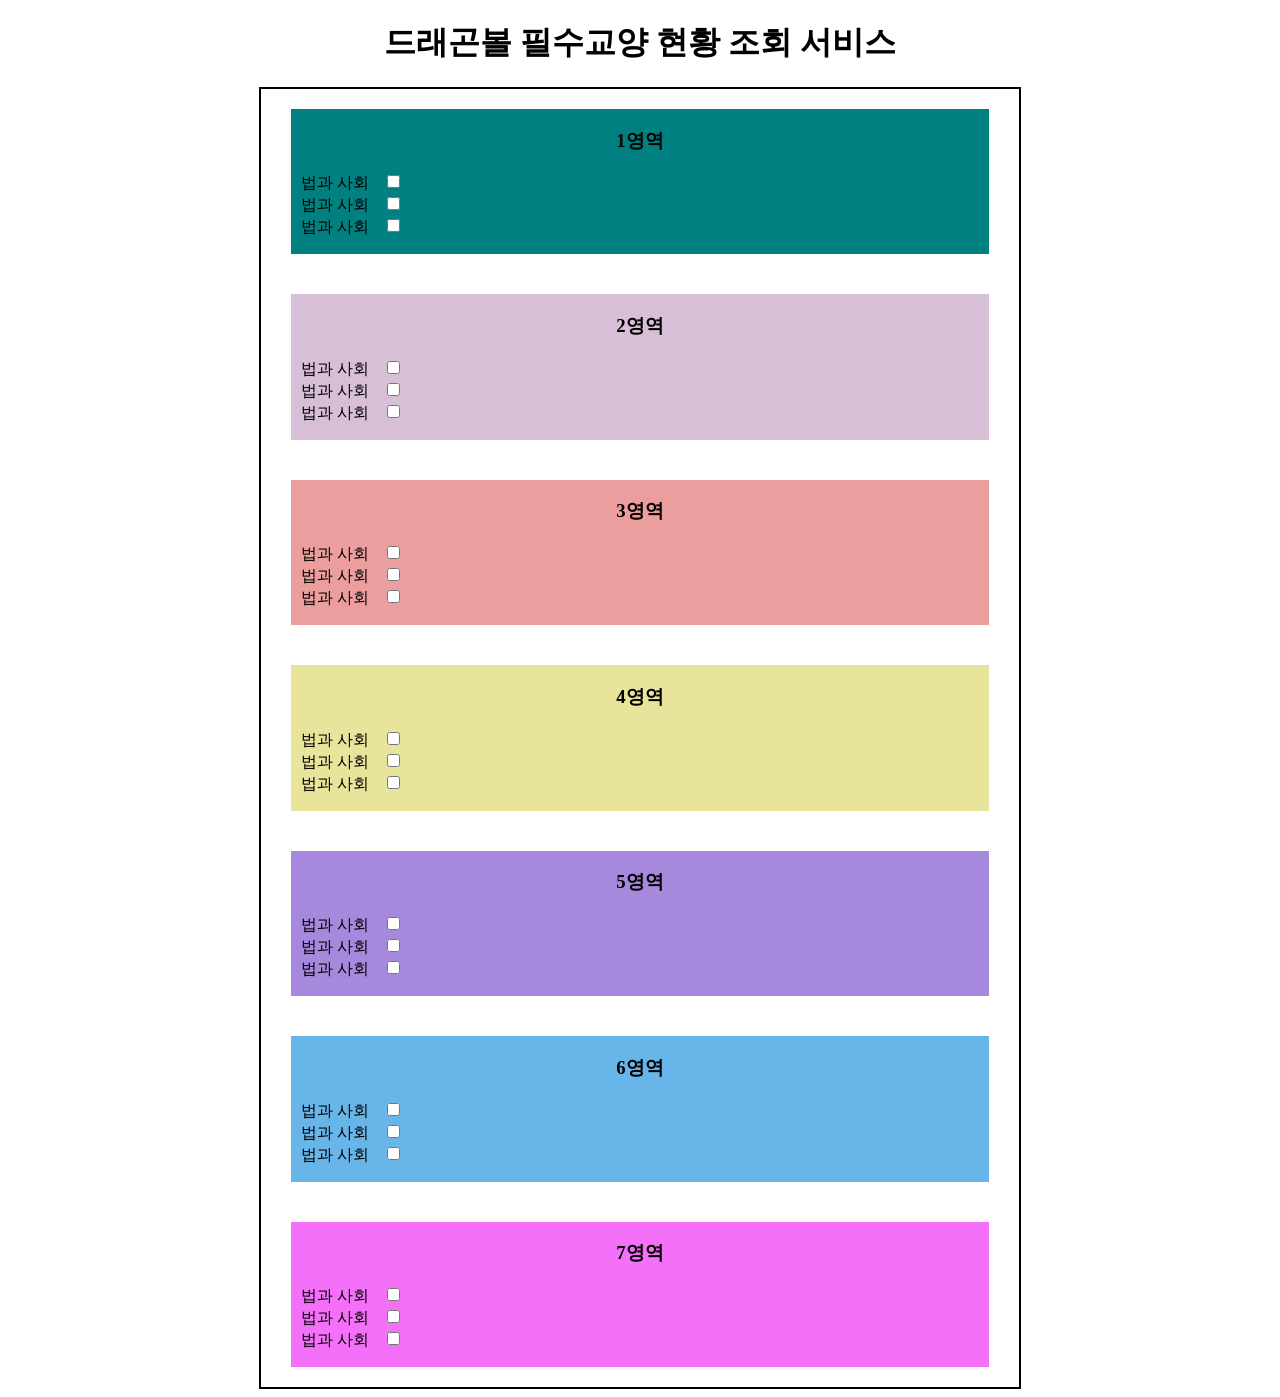
<file: index.html>
<!DOCTYPE html>
<html lang="en">
<head>
    <meta charset="UTF-8">
    <meta name="viewport" content="width=device-width, initial-scale=1.0">
    <link rel="stylesheet" href="main.css">
    <title>Document</title>
</head>
<body>
    <header>
        <h1>드래곤볼 필수교양 현황 조회 서비스</h1>
    </header>
    <main>
        <div class="section_container">
            <div class="section first">
                <h3 class="section_header">1영역</h3>
                <div class="scetion_class_list">
                    <ul>
                        <li class="section_class">
                            <span>법과 사회</span> 
                            <input type="checkbox" />
                        </li>
                        <li class="section_class">
                            <span>법과 사회</span> 
                            <input type="checkbox" />
                        </li>
                        <li class="section_class">
                            <span>법과 사회</span> 
                            <input type="checkbox" />
                        </li>
                    </ul>
                </div>
            </div>
            <div class="section second">
                <h3 class="section_header">2영역</h3>
                <div class="scetion_class_list">
                    <ul>
                        <li class="section_class">
                            <span>법과 사회</span> 
                            <input type="checkbox" />
                        </li>
                        <li class="section_class">
                            <span>법과 사회</span> 
                            <input type="checkbox" />
                        </li>
                        <li class="section_class">
                            <span>법과 사회</span> 
                            <input type="checkbox" />
                        </li>
                    </ul>
                </div>
            </div>
            <div class="section third">
                <h3 class="section_header">3영역</h3>
                <div class="scetion_class_list">
                    <ul>
                        <li class="section_class">
                            <span>법과 사회</span> 
                            <input type="checkbox" />
                        </li>
                        <li class="section_class">
                            <span>법과 사회</span> 
                            <input type="checkbox" />
                        </li>
                        <li class="section_class">
                            <span>법과 사회</span> 
                            <input type="checkbox" />
                        </li>
                    </ul>
                </div>
            </div>
            <div class="section fourth">
                <h3 class="section_header">4영역</h3>
                <div class="scetion_class_list">
                    <ul>
                        <li class="section_class">
                            <span>법과 사회</span> 
                            <input type="checkbox" />
                        </li>
                        <li class="section_class">
                            <span>법과 사회</span> 
                            <input type="checkbox" />
                        </li>
                        <li class="section_class">
                            <span>법과 사회</span> 
                            <input type="checkbox" />
                        </li>
                    </ul>
                </div>
            </div>
            <div class="section fifth" >
                <h3 class="section_header">5영역</h3>
                <div class="scetion_class_list">
                    <ul>
                        <li class="section_class">
                            <span>법과 사회</span> 
                            <input type="checkbox" />
                        </li>
                        <li class="section_class">
                            <span>법과 사회</span> 
                            <input type="checkbox" />
                        </li>
                        <li class="section_class">
                            <span>법과 사회</span> 
                            <input type="checkbox" />
                        </li>
                    </ul>
                </div>
            </div>
            <div class="section sixth">
                <h3 class="section_header">6영역</h3>
                <div class="scetion_class_list">
                    <ul>
                        <li class="section_class">
                            <span>법과 사회</span> 
                            <input type="checkbox" />
                        </li>
                        <li class="section_class">
                            <span>법과 사회</span> 
                            <input type="checkbox" />
                        </li>
                        <li class="section_class">
                            <span>법과 사회</span> 
                            <input type="checkbox" />
                        </li>
                    </ul>
                </div>
            </div>
            <div class="section seventh">
                <h3 class="section_header">7영역</h3>
                <div class="scetion_class_list">
                    <ul>
                        <li class="section_class">
                            <span>법과 사회</span> 
                            <input type="checkbox" />
                        </li>
                        <li class="section_class">
                            <span>법과 사회</span> 
                            <input type="checkbox" />
                        </li>
                        <li class="section_class">
                            <span>법과 사회</span> 
                            <input type="checkbox" />
                        </li>
                    </ul>
                </div>
            </div>
        </div>
    </main>
</body>
</html>
</file>
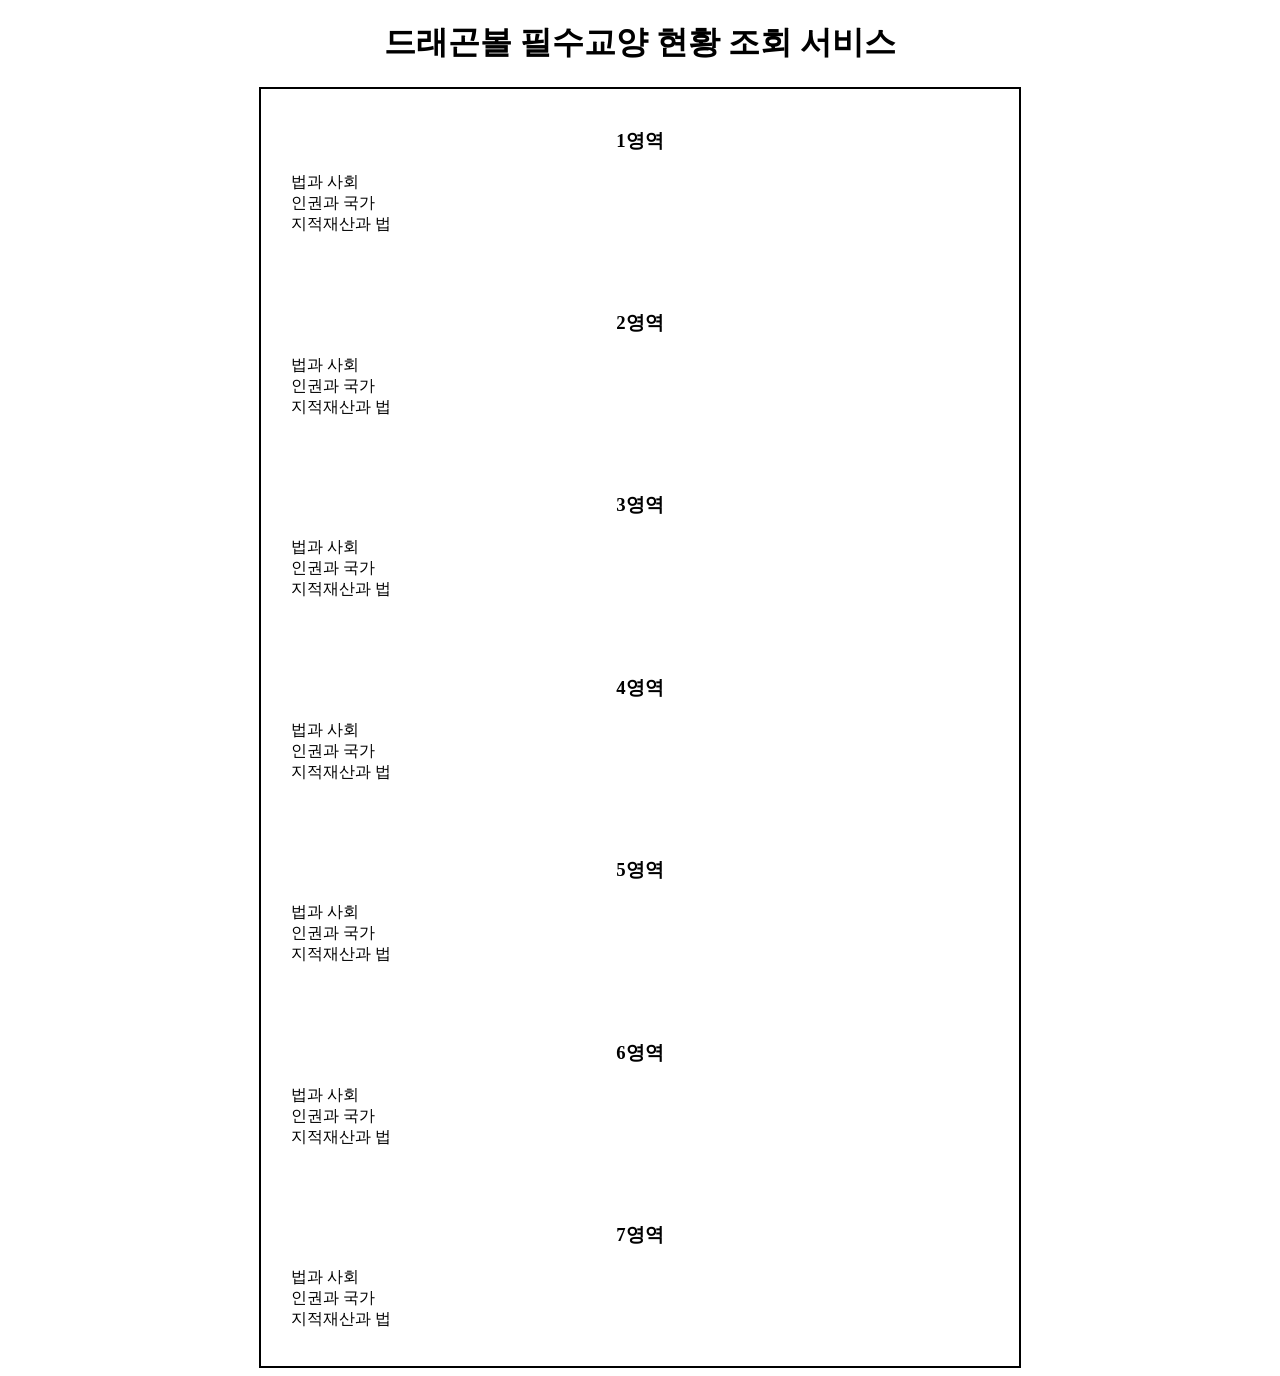
<file: main_v1.html>
<!DOCTYPE html>
<html lang="en">
<head>
    <meta charset="UTF-8">
    <meta name="viewport" content="width=device-width, initial-scale=1.0">
    <link rel="stylesheet" href="main.css">
    <title>Document</title>
</head>
<body>
    <header>
        <h1>드래곤볼 필수교양 현황 조회 서비스</h1>
    </header>
    <main>
        <div class="section_container">
            <div class="section">
                <h3 class="section_header">1영역</h3>
                <div class="scetion_class_list">
                    <ul>
                        <li class="section_class">법과 사회</li>
                        <li class="section_class">인권과 국가</li>
                        <li class="section_class">지적재산과 법</li>
                    </ul>
                </div>
            </div>
            <div class="section">
                <h3 class="section_header">2영역</h3>
                <div class="scetion_class_list">
                    <ul>
                        <li class="section_class">법과 사회</li>
                        <li class="section_class">인권과 국가</li>
                        <li class="section_class">지적재산과 법</li>
                    </ul>
                </div>
            </div>
            <div class="section">
                <h3 class="section_header">3영역</h3>
                <div class="scetion_class_list">
                    <ul>
                        <li class="section_class">법과 사회</li>
                        <li class="section_class">인권과 국가</li>
                        <li class="section_class">지적재산과 법</li>
                    </ul>
                </div>
            </div>
            <div class="section">
                <h3 class="section_header">4영역</h3>
                <div class="scetion_class_list">
                    <ul>
                        <li class="section_class">법과 사회</li>
                        <li class="section_class">인권과 국가</li>
                        <li class="section_class">지적재산과 법</li>
                    </ul>
                </div>
            </div>
            <div class="section">
                <h3 class="section_header">5영역</h3>
                <div class="scetion_class_list">
                    <ul>
                        <li class="section_class">법과 사회</li>
                        <li class="section_class">인권과 국가</li>
                        <li class="section_class">지적재산과 법</li>
                    </ul>
                </div>
            </div>
            <div class="section">
                <h3 class="section_header">6영역</h3>
                <div class="scetion_class_list">
                    <ul>
                        <li class="section_class">법과 사회</li>
                        <li class="section_class">인권과 국가</li>
                        <li class="section_class">지적재산과 법</li>
                    </ul>
                </div>
            </div>
            <div class="section">
                <h3 class="section_header">7영역</h3>
                <div class="scetion_class_list">
                    <ul>
                        <li class="section_class">법과 사회</li>
                        <li class="section_class">인권과 국가</li>
                        <li class="section_class">지적재산과 법</li>
                    </ul>
                </div>
            </div>
        </div>
    </main>
</body>
</html>
</file>
<file: main.css>
body {
    display: felx;
    text-align: center;
    flex-direction: column;
    justify-content: center;
    align-items: center;
}
main {
    
    display: flex;
    justify-content: center;
}
.section_container {
    border: 2px solid black;
    display:flex;
    flex-direction: column;
    width: 60%;
    justify-content: center;
    flex-wrap: wrap;
    align-items: ceter;
    margin: 0px 20px;
}

.section{
    margin:20px 30px;
}


ul{
    list-style: none;
    padding: 0;
    text-align: start;
}

li span{
    margin: 0px 10px;
}

.first {
    background-color: teal;
}

.second{
    background-color: thistle;
}

.third{
    background-color: rgb(236, 158, 158);
}

.fourth{
    background-color: rgb(233, 228, 155);
}

.fifth{
    background-color: rgb(166, 136, 221);
}   

.sixth{
    background-color: rgb(103, 181, 233);
}

.seventh{
    background-color: rgb(244, 112, 248);
}
</file>
